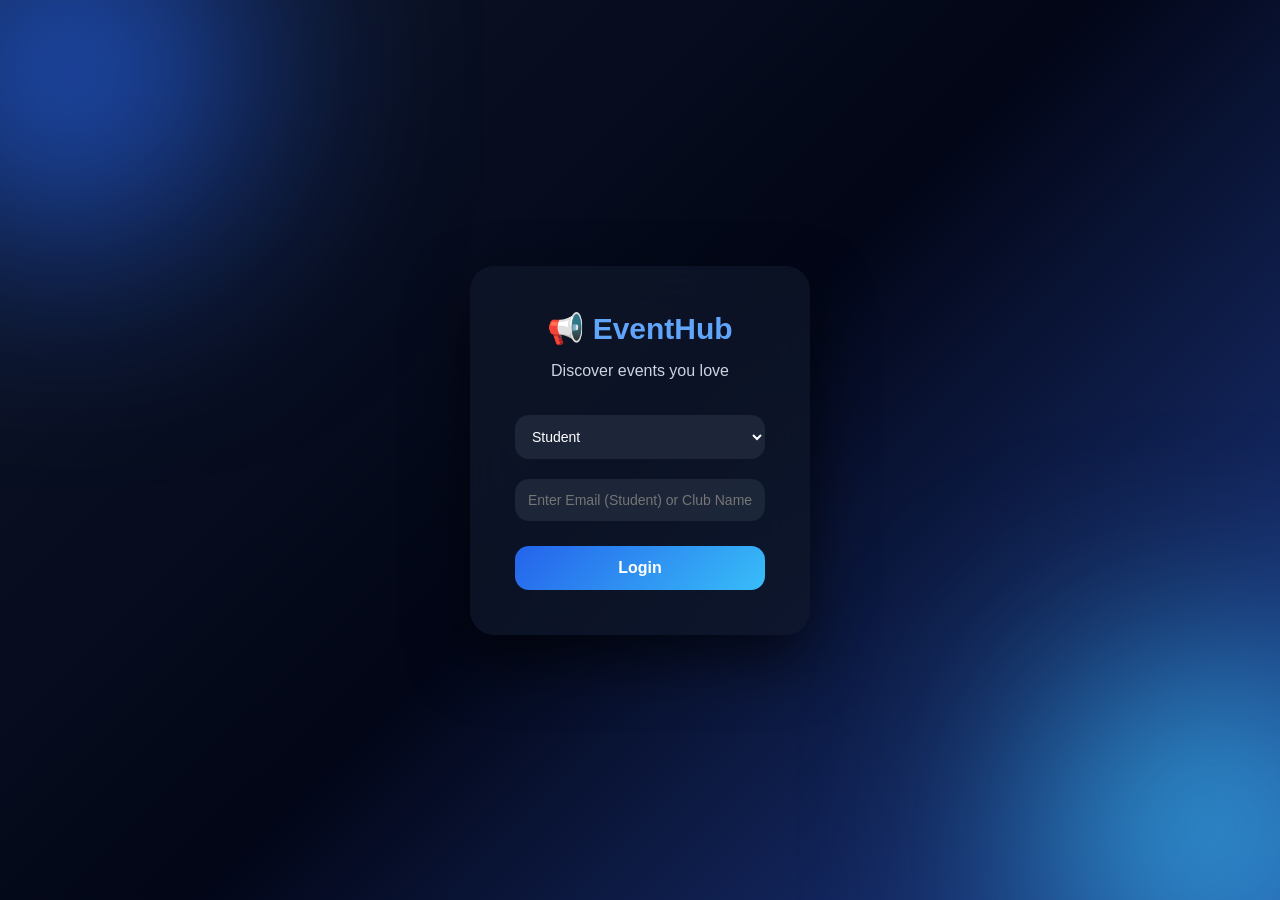
<file: index.html>
<!DOCTYPE html>
<html>
<head>
    <title>Login - Event Notifier</title>
    <link rel="stylesheet" href="style.css">
</head>

<body class="login-body">

    <div class="login-card">

        <h1 class="logo">📢 EventHub</h1>
        <p class="subtitle">Discover events you love</p>

        <!-- Role Selection -->
        <select id="role" class="input">
            <option value="student">Student</option>
            <option value="club">Club</option>
        </select>

        <!-- Username / Email -->
        <input type="text" id="username" class="input"
               placeholder="Enter Email (Student) or Club Name" required>

        <!-- Login Button -->
        <button onclick="login()" class="login-btn">Login</button>

    </div>

<script>
function login() {

    let role = document.getElementById("role").value;
    let name = document.getElementById("username").value.trim();

    // Club accounts
    let clubs = {
        "TinkerHub": "1234",
        "NSS": "5678",
        "IEDC": "1111",
        "IEEE": "2222"
    };

    // ===== CLUB LOGIN =====
    if (role === "club") {

        let password = prompt("Enter Club Password:");

        if (clubs[name] && clubs[name] === password) {
            localStorage.setItem("role", role);
            localStorage.setItem("username", name);
            window.location.href = "dash.html";
        } else {
            alert("Invalid Club Name or Password");
        }

    }

    // ===== STUDENT LOGIN =====
    else {

        if (name === "") {
            alert("Please enter your email");
            return;
        }

        // Only TKM students allowed
        if (!name.endsWith("@tkmce.ac.in")) {
            alert("Only TKM students can login using @tkmce.ac.in email");
            return;
        }

        localStorage.setItem("role", role);
        localStorage.setItem("username", name);
        window.location.href = "dash.html";
    }
}
</script>

</body>
</html>
</file>
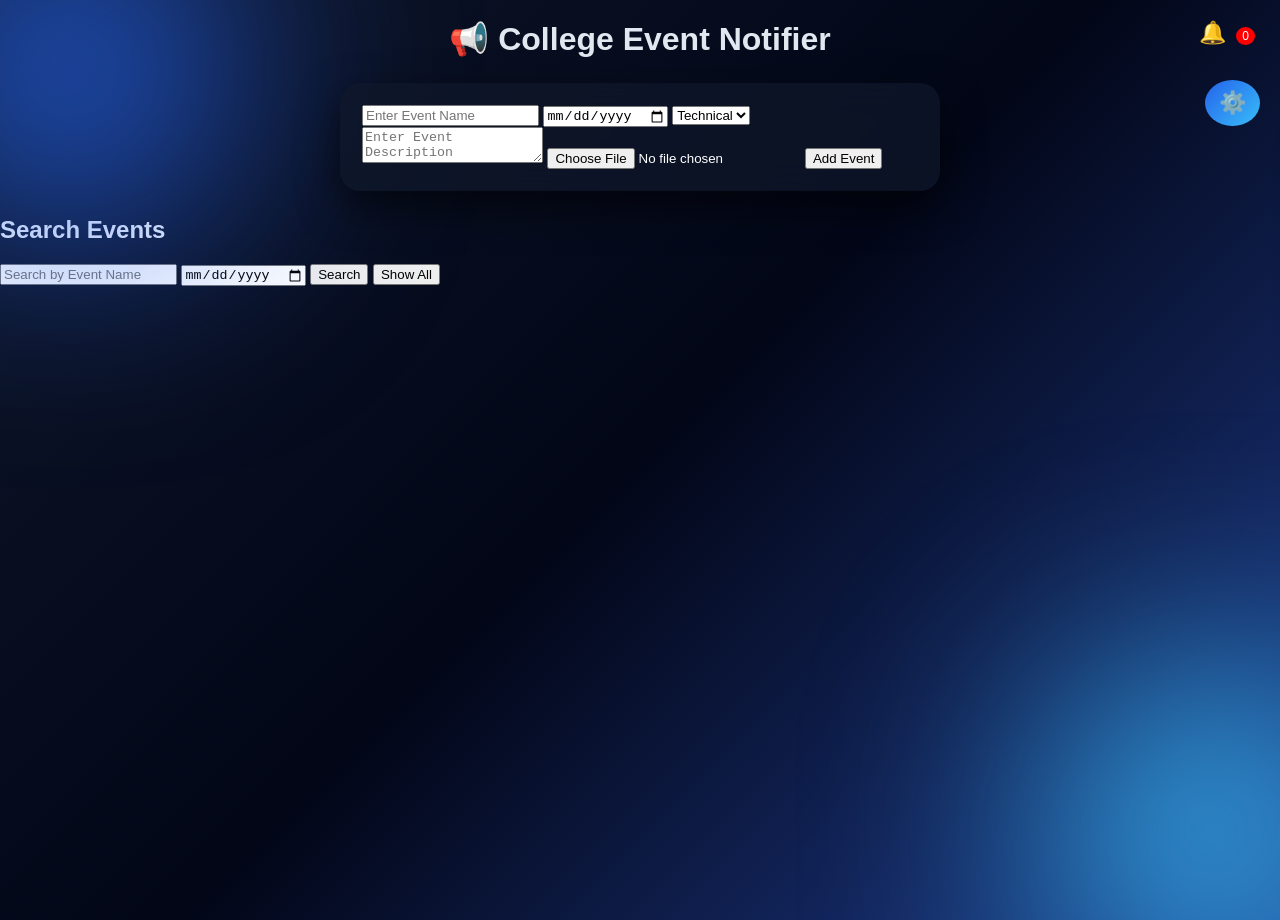
<file: dash.html>
<!DOCTYPE html>
<html>
<head>
    <title>College Event Notifier</title>
    <link rel="stylesheet" href="style.css">
</head>

<body>

    <!-- 🔔 Notification Bell -->
    <div id="notifyBell" onclick="toggleNotificationBox()">
        🔔 <span id="notifyCount">0</span>
    </div>

    <!-- 📦 Notification Popup -->
    <div id="notifyPopup">
        <h3>🔔 Matching Events</h3>
        <div id="notifyList"></div>
    </div>

    <h1>📢 College Event Notifier</h1>
    <h3 id="welcome"></h3>

    <!-- ⚙️ Preference Toggle Button -->
    <div id="prefToggle" onclick="togglePrefBox()">⚙️</div>

    <!-- 🎯 Preference Side Panel -->
    <div id="prefPanel">

        <h3>🎯 Your Interests</h3>

        <label><input type="checkbox" value="technical" class="pref"> Technical</label><br>
        <label><input type="checkbox" value="cultural" class="pref"> Cultural</label><br>
        <label><input type="checkbox" value="sports" class="pref"> Sports</label><br><br>

        <button onclick="savePreferences()">💾 Save</button>
        <button onclick="togglePrefBox()">❌ Close</button>

    </div>

    <!-- ===== CLUB SECTION ===== -->
    <div class="form" id="clubSection">

        <input type="text" id="eventName" placeholder="Enter Event Name">
        <input type="date" id="eventDate">

        <select id="category">
            <option value="technical">Technical</option>
            <option value="cultural">Cultural</option>
            <option value="sports">Sports</option>
        </select>

        <textarea id="description" placeholder="Enter Event Description"></textarea>
        <input type="file" id="poster" accept="image/*">

        <button id="addBtn" onclick="addEvent()">Add Event</button>

    </div>

    <!-- ===== STUDENT SECTION ===== -->
    <div id="studentSection">

        <h2>Search Events</h2>

        <input type="text" id="searchName" placeholder="Search by Event Name">
        <input type="date" id="searchDate">

        <button onclick="searchEvents()">Search</button>
        <button onclick="displayEvents()">Show All</button>

        <br><br>

    </div>

    <!-- ===== EVENT LIST ===== -->
    <div id="eventList"></div>

<script src="script.js"></script>
</body>
</html>
</file>
<file: style.css>
/* ===== GLOBAL RESET ===== */
* {
    box-sizing: border-box;
}

body {
    margin: 0;
    font-family: 'Poppins', sans-serif;
    background: linear-gradient(135deg, #0f172a, #020617, #1e3a8a);
    min-height: 100vh;
    overflow-x: hidden;
}

/* ===== SOFT BLUE GLOW ===== */
body::before,
body::after {
    content: "";
    position: fixed;
    width: 300px;
    height: 300px;
    border-radius: 50%;
    filter: blur(120px);
    z-index: 0;
}

body::before {
    background: #2563eb;
    top: -80px;
    left: -80px;
}

body::after {
    background: #38bdf8;
    bottom: -80px;
    right: -80px;
}

/* ===== LOGIN PAGE ===== */
.login-body {
    display: flex;
    justify-content: center;
    align-items: center;
}

/* glass login card */
.login-card {
    position: relative;
    z-index: 1;
    backdrop-filter: blur(25px);
    background: rgba(15, 23, 42, 0.75);
    padding: 45px;
    border-radius: 24px;
    width: 340px;
    text-align: center;
    box-shadow: 0 25px 60px rgba(0,0,0,0.6);
    color: white;
    animation: floatIn 0.7s ease;
}

/* logo */
.logo {
    margin: 0;
    font-size: 30px;
    font-weight: bold;
    color: #60a5fa;
}

/* subtitle */
.subtitle {
    color: #cbd5e1;
    margin-bottom: 25px;
}

/* inputs */
.input {
    width: 100%;
    padding: 13px;
    margin: 10px 0;
    border-radius: 14px;
    border: none;
    background: rgba(30, 41, 59, 0.9);
    color: white;
    font-size: 14px;
}

/* login button */
.login-btn {
    width: 100%;
    padding: 13px;
    margin-top: 15px;
    border: none;
    border-radius: 14px;
    background: linear-gradient(135deg, #2563eb, #38bdf8);
    color: white;
    font-size: 16px;
    font-weight: bold;
    cursor: pointer;
    transition: 0.35s;
}

.login-btn:hover {
    transform: scale(1.07);
    box-shadow: 0 10px 30px rgba(56,189,248,0.5);
}

/* ===== MAIN PAGE TITLE ===== */
h1 {
    text-align: center;
    color: #e2e8f0;
    margin-top: 20px;
}

/* ===== CLUB FORM ===== */
.form {
    position: relative;
    z-index: 1;
    backdrop-filter: blur(20px);
    background: rgba(15, 23, 42, 0.75);
    margin: 25px auto;
    padding: 22px;
    border-radius: 20px;
    width: 92%;
    max-width: 600px;
    box-shadow: 0 15px 40px rgba(0,0,0,0.6);
    color: white;
}

/* ===== EVENT GRID ===== */
#eventList {
    position: relative;
    z-index: 1;
    display: grid;
    grid-template-columns: repeat(auto-fit, minmax(260px, 1fr));
    gap: 25px;
    padding: 25px;
}

/* ===== EVENT CARD ===== */
.event-card {
    background: #0f172a;
    border-radius: 22px;
    overflow: hidden;
    box-shadow: 0 18px 35px rgba(0,0,0,0.6);
    transition: 0.35s;
    color: white;
}

.event-card:hover {
    transform: translateY(-12px) scale(1.03);
}

/* image */
.event-img {
    width: 100%;
    height: 180px;
    object-fit: cover;
}

/* content */
.event-content {
    padding: 16px;
}

/* date */
.event-date {
    color: #38bdf8;
    font-weight: bold;
}

/* buttons */
.event-content button {
    background: linear-gradient(135deg, #2563eb, #38bdf8);
    border: none;
    padding: 8px 14px;
    color: white;
    border-radius: 10px;
    cursor: pointer;
    margin-top: 8px;
}

/* live badge */
.live-badge {
    background: #2563eb;
    color: white;
    padding: 3px 8px;
    border-radius: 6px;
    font-size: 12px;
    margin-left: 8px;
}

/* ===== ANIMATION ===== */
@keyframes floatIn {
    from {
        opacity: 0;
        transform: translateY(40px);
    }
    to {
        opacity: 1;
        transform: translateY(0);
    }
}
h2 {
    color: white;
}
/* preference title */
.pref-title {
    color: white;
    text-align: center;
    margin-bottom: 10px;
}

/* checkbox container */
.pref-box {
    display: flex;
    justify-content: center;
    gap: 20px;
    flex-wrap: wrap;
}

/* each option */
.pref-item {
    color: white;
    font-weight: 500;
}

/* save button */
.pref-btn {
    display: block;
    margin: auto;
    background: linear-gradient(135deg, #2563eb, #38bdf8);
    border: none;
    padding: 10px 18px;
    color: white;
    border-radius: 10px;
    cursor: pointer;
    font-weight: 600;
    transition: 0.3s;
}

/* ⚙️ floating toggle button */
#prefToggle {
    position: fixed;
    top: 80px;
    right: 20px;
    background: linear-gradient(135deg, #2563eb, #38bdf8);
    color: white;
    font-size: 22px;
    padding: 10px 14px;
    border-radius: 50%;
    cursor: pointer;
    z-index: 999;
}

/* 🎯 side panel */
#prefPanel {
    position: fixed;
    top: 130px;
    right: -260px; /* hidden initially */
    width: 240px;
    background: #0f172a;
    color: white;
    padding: 20px;
    border-radius: 16px 0 0 16px;
    box-shadow: -5px 0 20px rgba(0,0,0,0.4);
    transition: 0.4s;
    z-index: 998;
}

#prefPanel button {
    width: 100%;
    margin-top: 8px;
    padding: 8px;
    border: none;
    border-radius: 8px;
    background: linear-gradient(135deg, #2563eb, #38bdf8);
    color: white;
    cursor: pointer;
}
#notifyBell {
    position: fixed;
    top: 20px;
    right: 25px;
    font-size: 22px;
    color: white;
    z-index: 999;
}

#notifyCount {
    background: red;
    padding: 2px 6px;
    border-radius: 50%;
    font-size: 12px;
    margin-left: 4px;
    color: white; 
 
}
/* notification popup */
#notifyPopup {
    position: fixed;
    top: 60px;
    right: 20px;
    width: 260px;
    max-height: 300px;
    overflow-y: auto;
    background: #0f172a;
    color: white;
    padding: 15px;
    border-radius: 12px;
    box-shadow: 0 10px 30px rgba(0,0,0,0.5);
    display: none;
    z-index: 1000;
}

#notifyPopup h3 {
    margin-top: 0;
}

.notify-item {
    background: #1e293b;
    padding: 8px;
    border-radius: 8px;
    margin-bottom: 8px;
    font-size: 14px;
}
</file>
